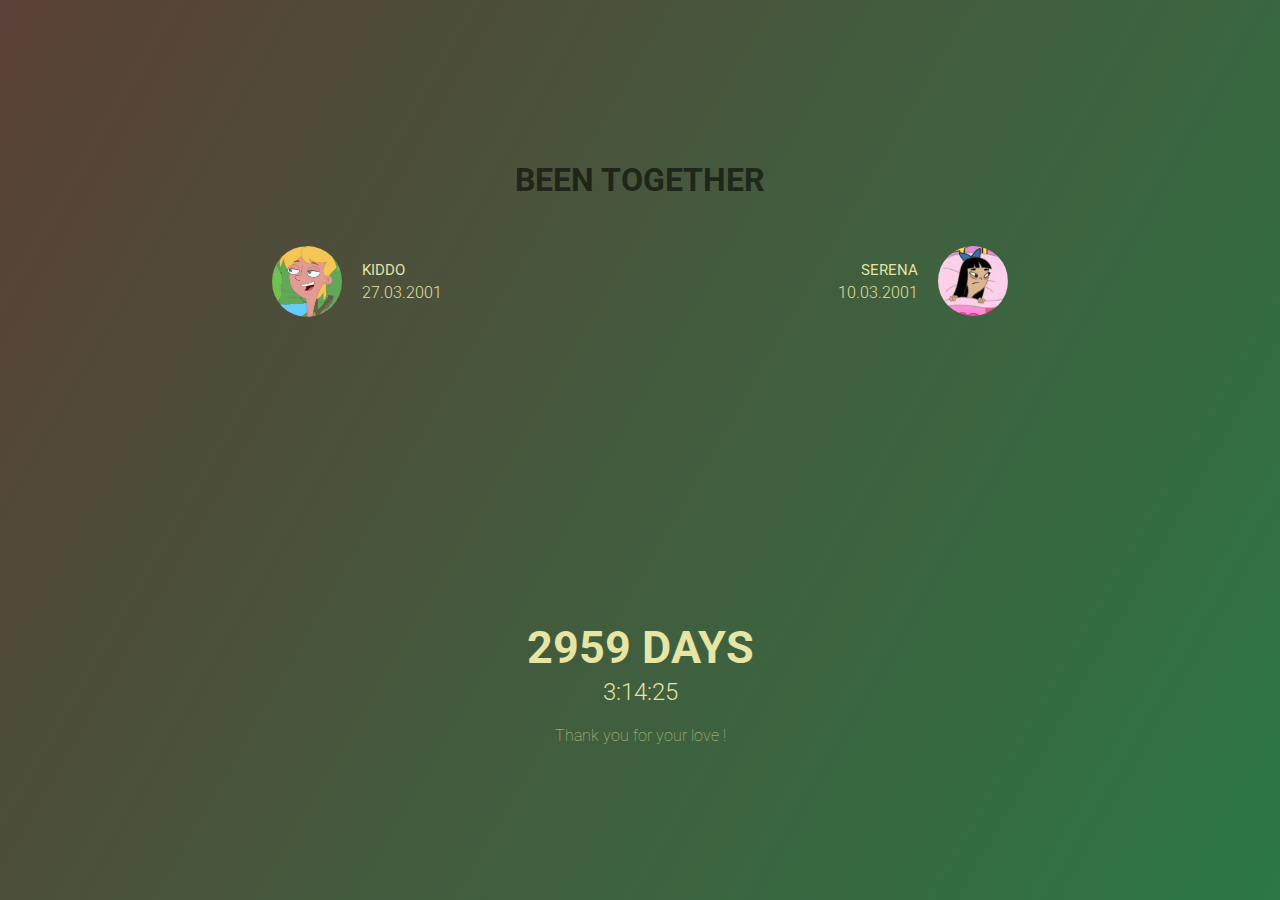
<file: heart.html>
<!DOCTYPE html>
<html lang="en">
  <head>
    <meta charset="UTF-8" />
    <link rel="shortcut icon" type="image/png" href="./img/logo.png" />
    <meta name="viewport" content="width=device-width, initial-scale=1.0" />
    <meta http-equiv="X-UA-Compatible" content="ie=edge" />
    <link rel="stylesheet" href="style.css" />
    <!-- <link rel="icon" href="/img/heart.png" /> -->
    <title>BEEN TOGETHER</title>
  </head>
  <body>
    <h1 class="title">BEEN TOGETHER</h1>

    <div class="box">
      <div class="about">
        <div class="info">
          <img src="img/Bao.jpg" class="avatar" />
          <div class="details">
            <p class="name">Kiddo</p>
            <p class="born">27.03.2001</p>
          </div>
        </div>

        <div class="info">
          <img src="img/Hue.jpg" class="avatar" />
          <div class="details">
            <p class="name">Serena</p>
            <p class="born">10.03.2001</p>
          </div>
        </div>
      </div>
      <div class="about"></div>
      <div class="about"></div>
      <div class="about"></div>
      <div class="box_heart">
        <canvas id="pinkboard"></canvas>
      </div>
      <div class="time">
        <h2 class="days"><span>00</span>&nbsp;DAYS</h2>
        <p class="sup-time">
          <span class="hour">10</span>:<span class="min">20</span>:<span
            class="second"
            >16</span
          >
        </p>
      </div>

      <p class="say-thank">Thank you for your love !</p>
    </div>
  </body>
  <script>
    document.addEventListener(
      "DOMContentLoaded",
      function () {
        var days = document.querySelector(".days span");
        var hour = document.querySelector(".hour");
        var min = document.querySelector(".min");
        var second = document.querySelector(".second");

        var startDate = new Date(2018, 5, 17);
        days.innerText = Math.floor((new Date() - startDate) / 86400000);
        countTime();

        function countTime() {
          let today = new Date();
          let ms = (today - startDate) % 86400000;
          hour.innerText = Math.floor(ms / 3600000);
          min.innerText = Math.floor((ms % 3600000) / 60000);
          second.innerText = Math.floor(((ms % 3600000) % 60000) / 1000);
        }

        setInterval(countTime, 1000);
      },
      false
    );
  </script>
  <script>
    var settings = {
      particles: {
        length: 5000, // maximum amount of particles
        duration: 4, // particle duration in sec
        velocity: 80, // particle velocity in pixels/sec
        effect: -1.3, // play with this for a nice effect
        size: 8, // particle size in pixels
      },
    };
    /*
     */
    (function () {
      var b = 0;
      var c = ["ms", "moz", "webkit", "o"];
      for (var a = 0; a < c.length && !window.requestAnimationFrame; ++a) {
        window.requestAnimationFrame = window[c[a] + "RequestAnimationFrame"];
        window.cancelAnimationFrame =
          window[c[a] + "CancelAnimationFrame"] ||
          window[c[a] + "CancelRequestAnimationFrame"];
      }
      if (!window.requestAnimationFrame) {
        window.requestAnimationFrame = function (h, e) {
          var d = new Date().getTime();
          var f = Math.max(0, 16 - (d - b));
          var g = window.setTimeout(function () {
            h(d + f);
          }, f);
          b = d + f;
          return g;
        };
      }
      if (!window.cancelAnimationFrame) {
        window.cancelAnimationFrame = function (d) {
          clearTimeout(d);
        };
      }
    })();
    /*
     * Point class
     */
    var Point = (function () {
      function Point(x, y) {
        this.x = typeof x !== "undefined" ? x : 0;
        this.y = typeof y !== "undefined" ? y : 0;
      }
      Point.prototype.clone = function () {
        return new Point(this.x, this.y);
      };
      Point.prototype.length = function (length) {
        if (typeof length == "undefined")
          return Math.sqrt(this.x * this.x + this.y * this.y);
        this.normalize();
        this.x *= length;
        this.y *= length;
        return this;
      };
      Point.prototype.normalize = function () {
        var length = this.length();
        this.x /= length;
        this.y /= length;
        return this;
      };
      return Point;
    })();
    /*
     * Particle class
     */
    var Particle = (function () {
      function Particle() {
        this.position = new Point();
        this.velocity = new Point();
        this.acceleration = new Point();
        this.age = 0;
      }
      Particle.prototype.initialize = function (x, y, dx, dy) {
        this.position.x = x;
        this.position.y = y;
        this.velocity.x = dx;
        this.velocity.y = dy;
        this.acceleration.x = dx * settings.particles.effect;
        this.acceleration.y = dy * settings.particles.effect;
        this.age = 0;
      };
      Particle.prototype.update = function (deltaTime) {
        this.position.x += this.velocity.x * deltaTime;
        this.position.y += this.velocity.y * deltaTime;
        this.velocity.x += this.acceleration.x * deltaTime;
        this.velocity.y += this.acceleration.y * deltaTime;
        this.age += deltaTime;
      };
      Particle.prototype.draw = function (context, image) {
        function ease(t) {
          return --t * t * t + 1;
        }
        var size = image.width * ease(this.age / settings.particles.duration);
        context.globalAlpha = 1 - this.age / settings.particles.duration;
        context.drawImage(
          image,
          this.position.x - size / 2,
          this.position.y - size / 2,
          size,
          size
        );
      };
      return Particle;
    })();
    /*
     * ParticlePool class
     */
    var ParticlePool = (function () {
      var particles,
        firstActive = 0,
        firstFree = 0,
        duration = settings.particles.duration;

      function ParticlePool(length) {
        // create and populate particle pool
        particles = new Array(length);
        for (var i = 0; i < particles.length; i++)
          particles[i] = new Particle();
      }
      ParticlePool.prototype.add = function (x, y, dx, dy) {
        particles[firstFree].initialize(x, y, dx, dy);

        // handle circular queue
        firstFree++;
        if (firstFree == particles.length) firstFree = 0;
        if (firstActive == firstFree) firstActive++;
        if (firstActive == particles.length) firstActive = 0;
      };
      ParticlePool.prototype.update = function (deltaTime) {
        var i;

        // update active particles
        if (firstActive < firstFree) {
          for (i = firstActive; i < firstFree; i++)
            particles[i].update(deltaTime);
        }
        if (firstFree < firstActive) {
          for (i = firstActive; i < particles.length; i++)
            particles[i].update(deltaTime);
          for (i = 0; i < firstFree; i++) particles[i].update(deltaTime);
        }

        // remove inactive particles
        while (
          particles[firstActive].age >= duration &&
          firstActive != firstFree
        ) {
          firstActive++;
          if (firstActive == particles.length) firstActive = 0;
        }
      };
      ParticlePool.prototype.draw = function (context, image) {
        // draw active particles
        if (firstActive < firstFree) {
          for (i = firstActive; i < firstFree; i++)
            particles[i].draw(context, image);
        }
        if (firstFree < firstActive) {
          for (i = firstActive; i < particles.length; i++)
            particles[i].draw(context, image);
          for (i = 0; i < firstFree; i++) particles[i].draw(context, image);
        }
      };
      return ParticlePool;
    })();
    /*
     * Putting it all together
     */
    (function (canvas) {
      var context = canvas.getContext("2d"),
        particles = new ParticlePool(settings.particles.length),
        particleRate = settings.particles.length / settings.particles.duration, // particles/sec
        time;

      // get point on heart with -PI <= t <= PI
      function pointOnHeart(t) {
        return new Point(
          160 * Math.pow(Math.sin(t), 3),
          130 * Math.cos(t) -
            50 * Math.cos(2 * t) -
            20 * Math.cos(3 * t) -
            10 * Math.cos(4 * t) +
            25
        );
      }

      // creating the particle image using a dummy canvas
      var image = (function () {
        var canvas = document.createElement("canvas"),
          context = canvas.getContext("2d");
        canvas.width = settings.particles.size;
        canvas.height = settings.particles.size;
        // helper function to create the path
        function to(t) {
          var point = pointOnHeart(t);
          point.x =
            settings.particles.size / 2 +
            (point.x * settings.particles.size) / 350;
          point.y =
            settings.particles.size / 2 -
            (point.y * settings.particles.size) / 350;
          return point;
        }
        // create the path
        context.beginPath();
        var t = -Math.PI;
        var point = to(t);
        context.moveTo(point.x, point.y);
        while (t < Math.PI) {
          t += 0.01; // baby steps!
          point = to(t);
          context.lineTo(point.x, point.y);
        }
        context.closePath();
        // create the fill
        context.fillStyle = "#a8ff78";
        context.fill();
        // create the image
        var image = new Image();
        image.src = canvas.toDataURL();
        return image;
      })();

      // render that thing!
      function render() {
        // next animation frame
        requestAnimationFrame(render);

        // update time
        var newTime = new Date().getTime() / 1000,
          deltaTime = newTime - (time || newTime);
        time = newTime;

        // clear canvas
        context.clearRect(0, 0, canvas.width, canvas.height);

        // create new particles
        var amount = particleRate * deltaTime;
        for (var i = 0; i < amount; i++) {
          var pos = pointOnHeart(Math.PI - 2 * Math.PI * Math.random());
          var dir = pos.clone().length(settings.particles.velocity);
          particles.add(
            canvas.width / 2 + pos.x,
            canvas.height / 2 - pos.y,
            dir.x,
            -dir.y
          );
        }

        // update and draw particles
        particles.update(deltaTime);
        particles.draw(context, image);
      }

      // handle (re-)sizing of the canvas
      function onResize() {
        canvas.width = canvas.clientWidth;
        canvas.height = canvas.clientHeight;
      }
      window.onresize = onResize;

      // delay rendering bootstrap
      setTimeout(function () {
        onResize();
        render();
      }, 1000);
    })(document.getElementById("pinkboard"));
  </script>
</html>
</file>
<file: style.css>
@import url("https://fonts.googleapis.com/css?family=Roboto:100,300,400&subset=vietnamese");

body {
  margin: 0;
  padding: 0;
  font-family: "Roboto", sans-serif;
  background-color: #000000;
  display: flex;
  justify-content: center;
  align-items: center;
  flex-direction: column;
  min-height: 100vh;
  color: rgba(0, 0, 0, 0.653);
  background-image: linear-gradient(120deg, #5a3f37 0%, #2c7744 100%);
  text-shadow: 0 0.2px 0.3px rgba(0, 0, 0, 0.353);
  background-size: cover;
}

img {
  max-width: 100%;
}

.box {
  padding: 1rem;
  height: 90% !important;
  width: 60%;
  border-radius: 26px;
}

.about {
  display: flex;
  align-items: center;
  padding: 0 1rem;
  margin-bottom: 3rem;
  margin-top: 10px;
  position: relative;
  color: #e6e5a3;
}

.info:first-child {
  flex-grow: 1;
}

.info {
  display: flex;
  align-items: center;
}

.info:last-child .avatar {
  order: 2;
}

.info:last-child .details {
  text-align: right;
}

.avatar {
  width: 70px;
  border-radius: 50%;
}

.info .details {
  margin: 0 1rem;
}

.info .details p {
  margin: 4px;
}

.name {
  font-size: 15px;
  text-transform: uppercase;
}

.born {
  font-weight: 300;
}

.time {
  margin-top: rem;
  display: flex;
  flex-direction: column;
  align-items: center;
  justify-content: center;
  color: #e6e5a3;
  margin-top: 10rem;
}

.time h2,
.time p {
  margin: 0;
  margin-bottom: 4px;
}

.time h2 {
  font-size: 2.8rem;
}

.time p {
  font-size: 1.5rem;
}

.sup-time {
  font-weight: 300;
}

.say-thank {
  text-align: center;

  font-weight: 100;
  color: #e6e5a3;
  opacity: 0.8;
  margin-bottom: 0;
}

.title {
  opacity: 0.7;
}

.heart {
  position: absolute;
  top: calc(50% - 25px);
  left: calc(50% - 25px);
  width: 50px;
  transform-origin: 50% 50%;
  opacity: 0.8;
  animation: heartBeat 1s ease-in-out infinite;
}

@keyframes heartBeat {
  0% {
    transform: scale(0.9);
  }

  45% {
    transform: scale(1.1);
  }

  70% {
    transform: scale(0.9);
  }

  100% {
    transform: scale(0.9);
  }
}

@media (max-width: 997px) {
  .box {
    width: 84%;
    margin-bottom: 2rem;
  }

  .title {
    margin: 2rem 0 1rem 0;
    font-size: 18px;
  }

  .about {
    flex-direction: column;
    /* align-items: flex-start; */
    padding: 0;
  }

  .info {
    flex-direction: column;
  }

  .avatar {
    margin-bottom: 0.5rem;
  }

  .info p {
    text-align: center;
    margin: 10px 0 0 0;
    font-size: 13px;
  }

  .info:last-child .avatar {
    order: 0;
  }

  .heart {
    position: relative;
    margin: 1.4rem 0;
  }

  .say-thank {
    margin-top: 2rem;
  }
}

canvas {
  position: absolute;
  width: 100%;
  height: 100%;
}
.box_heart {
  width: 1000px;
  position: absolute;
  top: 50%;
  left: 50%;
  transform: translate(-50%, -50%);
  display: flex;
  flex-direction: column;
}

#pinkboard {
  position: relative;
  margin: auto;
  height: 580px;
  width: 580px;
  animation: animate 1.2s infinite;
}

#pinkboard:before,
#pinkboard:after {
  content: "";
  position: absolute;
  width: 100px;
  height: 160px;
  border-top-left-radius: 50px;
  border-top-right-radius: 50px;
}

#pinkboard:before {
  left: 100px;
  transform: rotate(-45deg);
  transform-origin: 0 100%;
  box-shadow: 0 14px 28px rgba(0, 0, 0, 0.25), 0 10px 10px rgba(0, 0, 0, 0.22);
}

#pinkboard:after {
  left: 0;
  transform: rotate(45deg);
  transform-origin: 100% 100%;
}

@keyframes animate {
  0% {
    transform: scale(1);
  }
  30% {
    transform: scale(0.8);
  }
  60% {
    transform: scale(1.2);
  }
  100% {
    transform: scale(1);
  }
}
</file>
